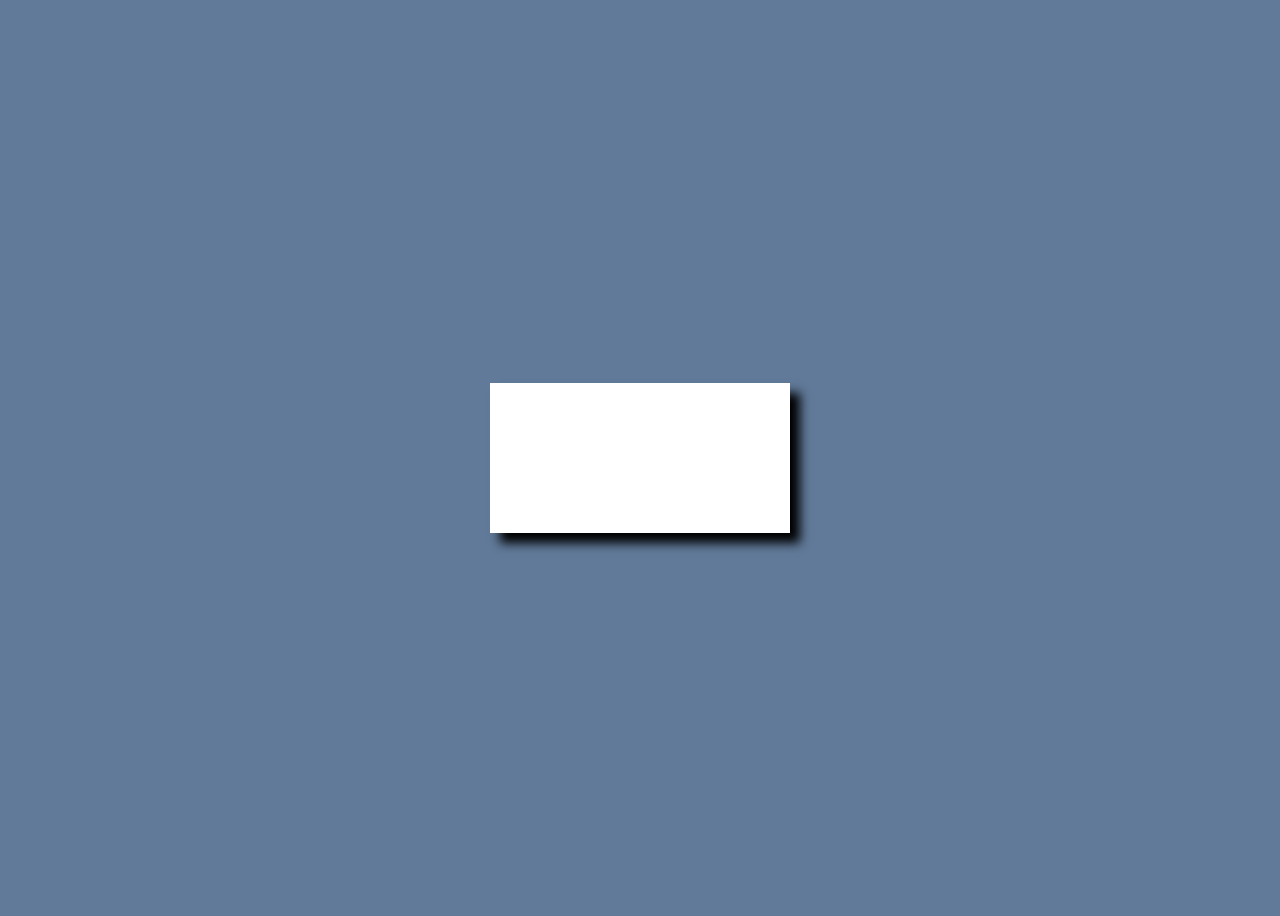
<file: bar-chart-d3/index.html>
<!DOCTYPE html>
<html lang="en">
<head>
    <meta charset="UTF-8">
    <meta name="viewport" content="width=device-width, initial-scale=1.0">
    <title>D3 Bar Chart - US GDP</title>
    <link href="styles.css" rel="stylesheet">
    <script src="https://d3js.org/d3.v5.min.js"></script>
</head>
<body>
    <svg id="canvas">
    </svg>
</body>
<script src="script.js"></script>
<script src="https://cdn.freecodecamp.org/testable-projects-fcc/v1/bundle.js"></script>
</html>
</file>
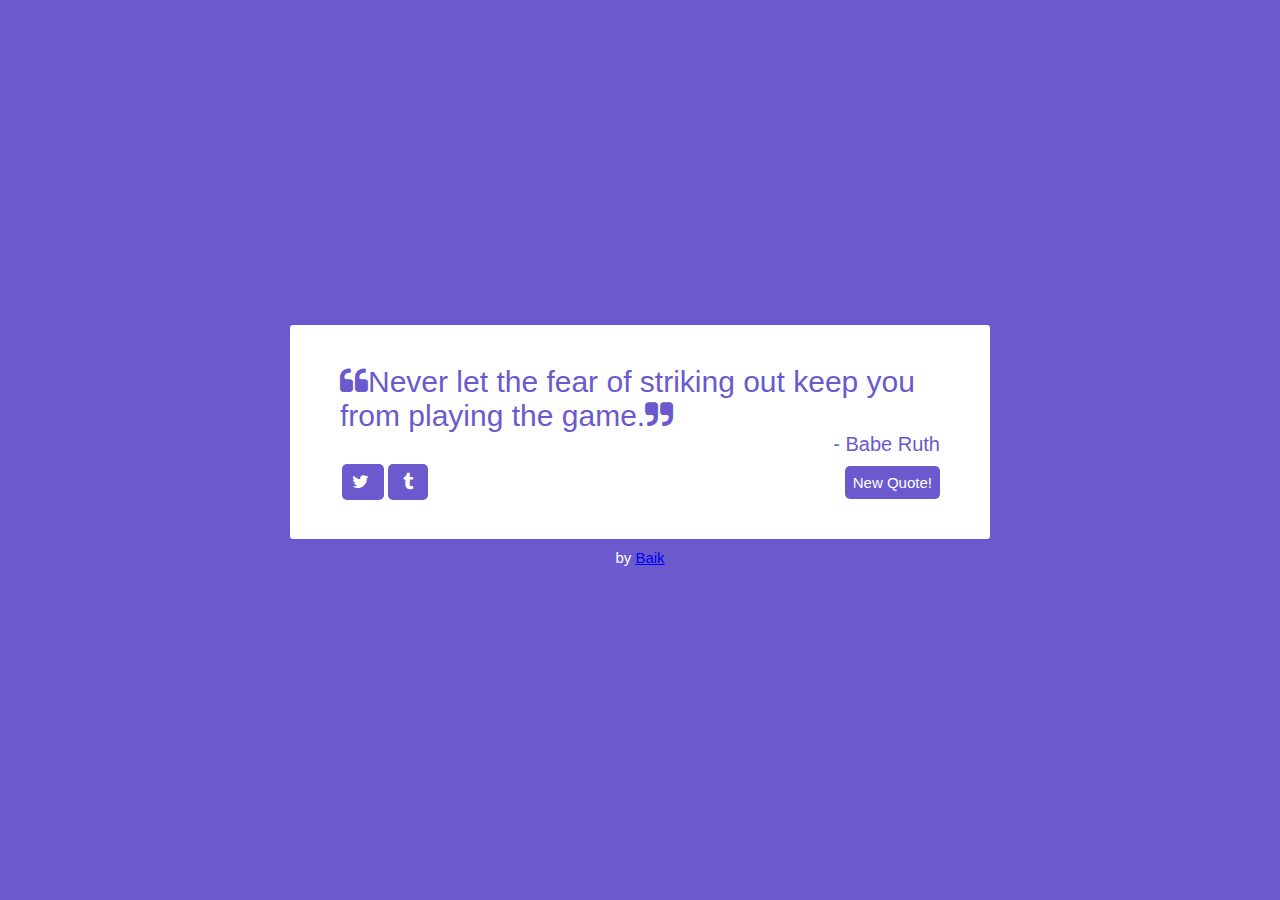
<file: rando-quote-machine/index.html>
<html lang="en">
    <head>
        <meta charset="utf-8">
        <meta name="viewport" content="width = devic-width, initial-scale=1.0">
        <link 
        rel="stylesheet" 
        href="https://stackpath.bootstrapcdn.com/bootstrap/5.0.0-alpha1/css/bootstrap.min.css" 
        integrity="sha384-r4NyP46KrjDleawBgD5tp8Y7UzmLA05oM1iAEQ17CSuDqnUK2+k9luXQOfXJCJ4I" 
        crossorigin="anonymous">
          <script 
          src="https://cdn.jsdelivr.net/npm/popper.js@1.16.0/dist/umd/popper.min.js" 
          integrity="sha384-Q6E9RHvbIyZFJoft+2mJbHaEWldlvI9IOYy5n3zV9zzTtmI3UksdQRVvoxMfooAo" 
          crossorigin="anonymous"></script>
          <script 
          src="https://stackpath.bootstrapcdn.com/bootstrap/5.0.0-alpha1/js/bootstrap.min.js" 
          integrity="sha384-oesi62hOLfzrys4LxRF63OJCXdXDipiYWBnvTl9Y9/TRlw5xlKIEHpNyvvDShgf/" 
          crossorigin="anonymous"></script>
        <link rel="stylesheet" href="./styles.css">
        <link rel="stylesheet" href="//maxcdn.bootstrapcdn.com/font-awesome/4.3.0/css/font-awesome.min.css">
        <title>Random Quote Machine!</title>
        
        
    </head>
    <body> 
        <wrapper id="quote-box">
            <div id="quote-text">
                <i class="fa fa-quote-left" aria-hidden="true"></i><span id="text"></span><i class="fa fa-quote-right" aria-hidden="true"></i>
                <div id="quote-author"> - <span id="author"></span></div>
            </div>
            
            <div class="buttons">
                <div>
                    <a 
                    href="https://www.twitter.com/intent/tweet" 
                    target="_blank" 
                    id="tweet-quote"
                    class="button"
                    title="Tweet this quote!"
                    >
                        <i class="fa fa-twitter" aria-hidden="true"></i>
                    </a>
                    <a 
                    href="https://www.tumblr.com/widgets/share/tool?posttype=quote&tags=quotes,freecodecamp&caption=" 
                    target="_blank" 
                    id="tumblr-quote"
                    class="button"
                    title="Post this quote on tumblr!"
                    >
                        <i class="fa fa-tumblr" aria-hidden="true"></i>
                    </a>   
                </div>
                
                <button 
                id="new-quote" 
                onClick="newQuote()">New Quote!</button>
            </div>
        </wrapper>
        <div class="footer">by <a class="creator" href="https://codepen.io/Kai-Shan-Baik/pen/QWZxKNd" target="_blank">Baik</a></div>
        <script src="./test.js" rel="stylesheet" ></script>
    </body>

</html>
</file>
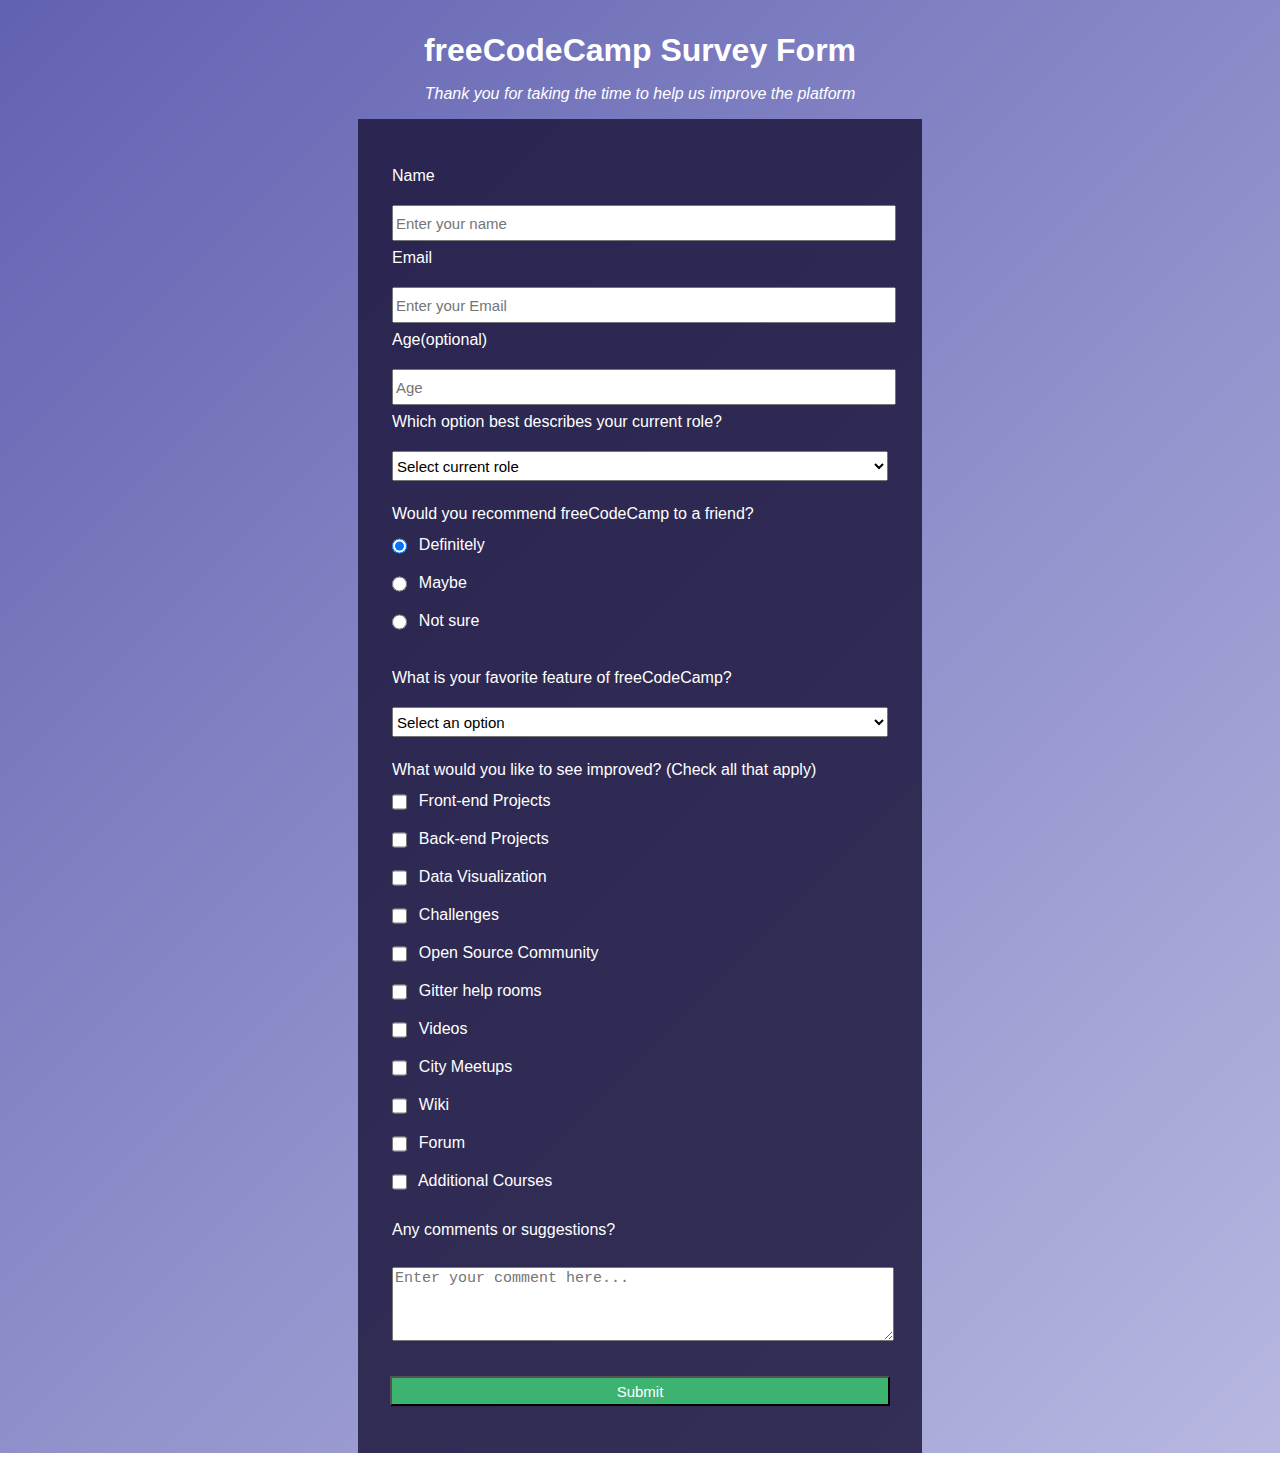
<file: responsive-web-design/survey-form/index.html>
<!DOCTYPE html>
<html lang="en">
  <head>
    <meta charset="utf-8" />
    <meta name="viewport" content="width=device-width, intial-scale=1.0" />
    <title>Survey Form</title>
    <link rel="stylesheet" href="styles.css">
  </head>
  <body>
    <h1 id="title">freeCodeCamp Survey Form</h1>
    <p id="description">Thank you for taking the time to help us improve the platform</p>
    <form id="survey-form">
      <fieldset>
        <label id="name-label">Name <input type="text" id="name" placeholder="Enter your name" required/></label>
        <label id="email-label">Email <input type="email" id="email" placeholder="Enter your Email" required /></label>
        <label id="number-label">Age(optional) <input type="number" id="number" min="10" max="150" placeholder="Age" /></label>
        <label for="dropdown">Which option best describes your current role? 
          <select id="dropdown" name="role">
            <option value="">Select current role</option>
            <option value="1">Student</option>
            <option value="2">Full Time Job</option>
            <option value="3">Full Time Learner</option>
            <option value="4">Prefer not to say</option>
            <option value="5">Other</option>
          </select>
        </label>
      </fieldset>
      <fieldset>
        Would you recommend freeCodeCamp to a friend?
        <label><input type="radio" id="definitely" name="recommendation" class="inline" value="0" checked /> Definitely</label>
        <label><input type="radio" id="maybe" name="recommendation" class="inline" value="1"  /> Maybe</label>
        <label><input type="radio" id="not-sure" name="recommendation" class="inline" value="2"  /> Not sure</label>
      </fieldset>
      <fieldset>
        <label for="dropdown">What is your favorite feature of freeCodeCamp?
          <select id="dropdown">
            <option value="0">Select an option</option>
            <option value="1">Challenges</option>
            <option value="2">Projects</option>
            <option value="3">Community</option>
            <option value="4">Open Source</option>
          </select>
        </label>
      </fieldset>
      <fieldset>
        What would you like to see improved? (Check all that apply)
        <label for="front-end projects"><input type="checkbox" class="inline" id="front-end projects" value="1" /> Front-end Projects</label>
        <label for="front-end projects"><input type="checkbox" class="inline" id="front-end projects" value="2" /> Back-end Projects</label>
        <label for="data-visualization"><input type="checkbox" class="inline" id="data-visualization" value="3" /> Data Visualization</label>
        <label for="challenges"><input type="checkbox" class="inline" id="challenges" value="4" /> Challenges</label>
        <label for="open-source-community"><input type="checkbox" class="inline" id="open-source-community" value="5" /> Open Source Community</label>
        <label for="gitter-help-rooms"><input type="checkbox" class="inline" id="gitter-help-rooms" value="6" /> Gitter help rooms</label>
        <label for="videos"><input type="checkbox" class="inline" id="videos" value="7" /> Videos</label>
        <label for="city-meetups"><input type="checkbox" class="inline" id="city-meetups" value="8" /> City Meetups</label>
        <label for="wiki"><input type="checkbox" class="inline" id="wiki" value="9" /> Wiki</label>
        <label for="forum"><input type="checkbox" class="inline" id="forum" value="10" /> Forum</label>
        <label for="additional-courses"><input type="checkbox" class="inline" id="additional-courses" value="11" /> Additional Courses</label>
      </fieldset>
      <fieldset>
        Any comments or suggestions?
        <label for="bio"><textarea id="bio" name="bio" rows ="4" cols="50" placeholder="Enter your comment here..." ></textarea></label>
      </fieldset>
      <input type="submit" id="submit" value="Submit" />
    </div>
  </body>
</html>
</file>
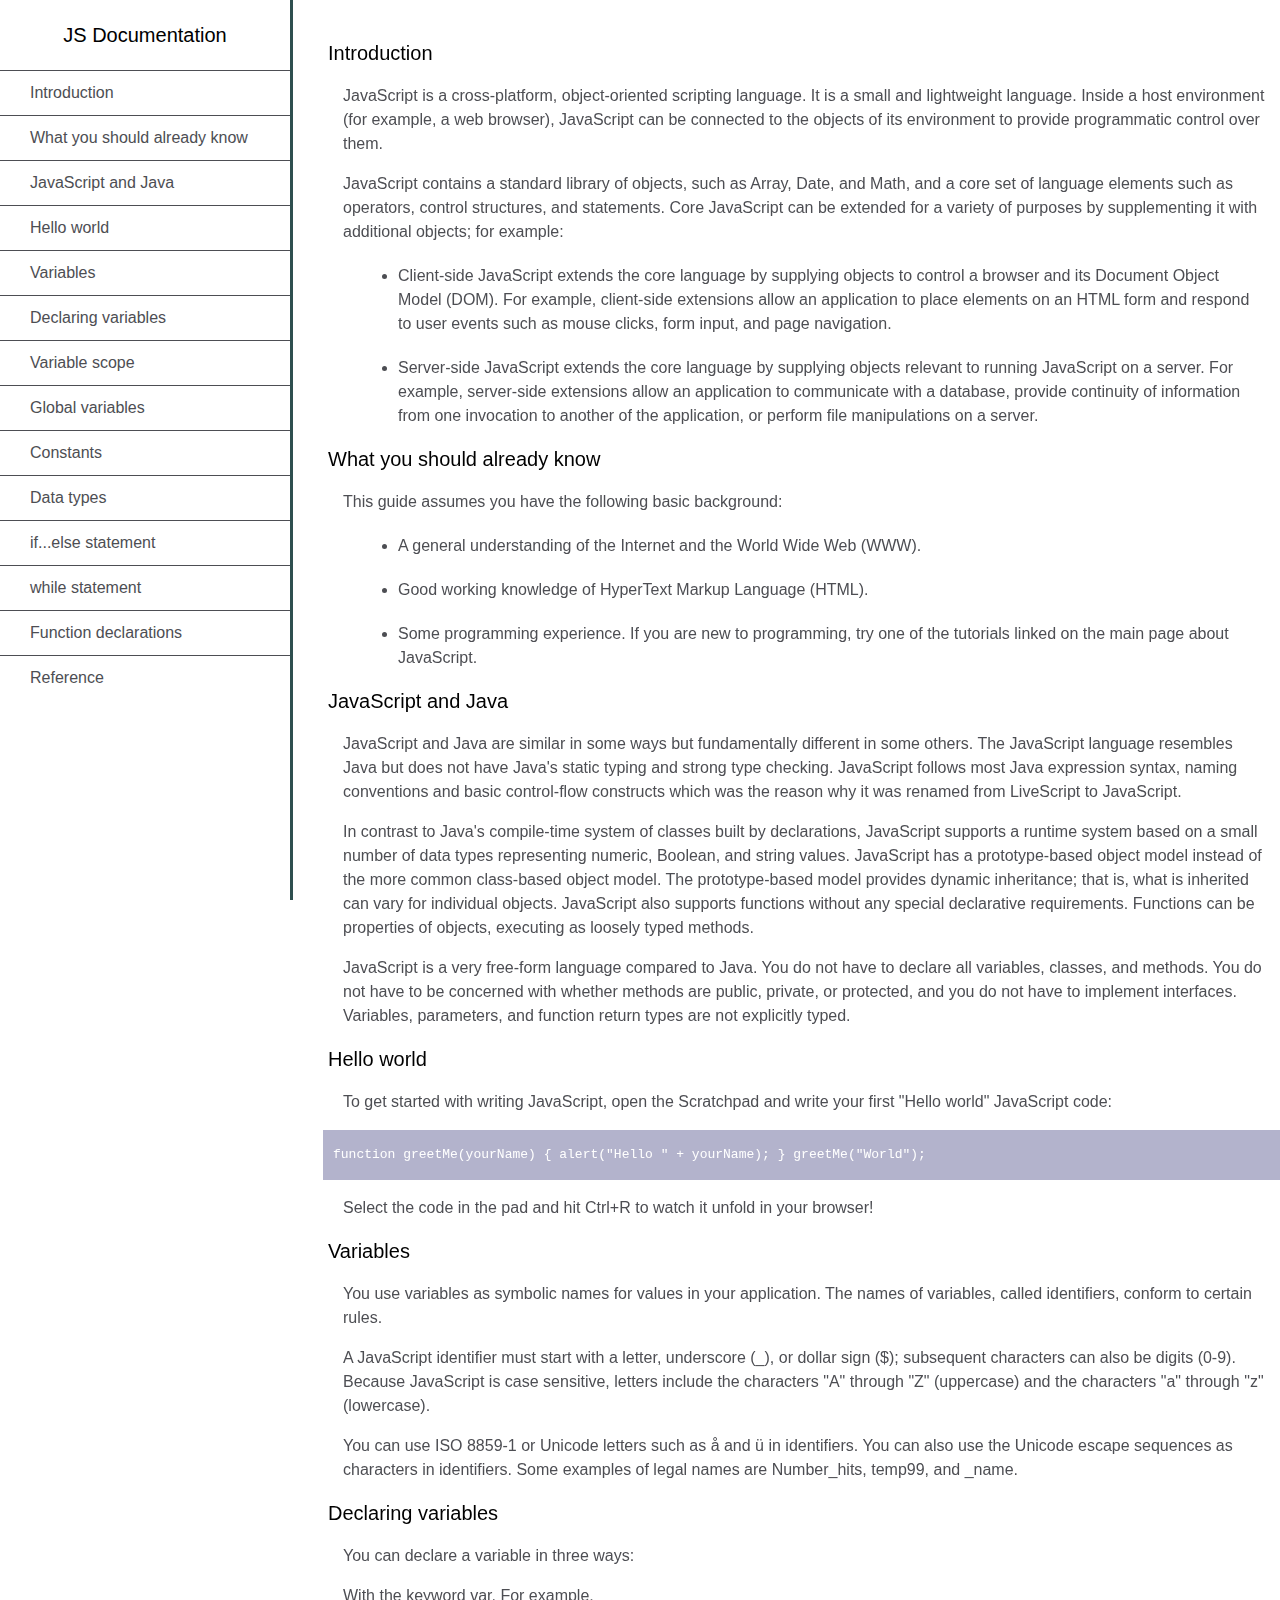
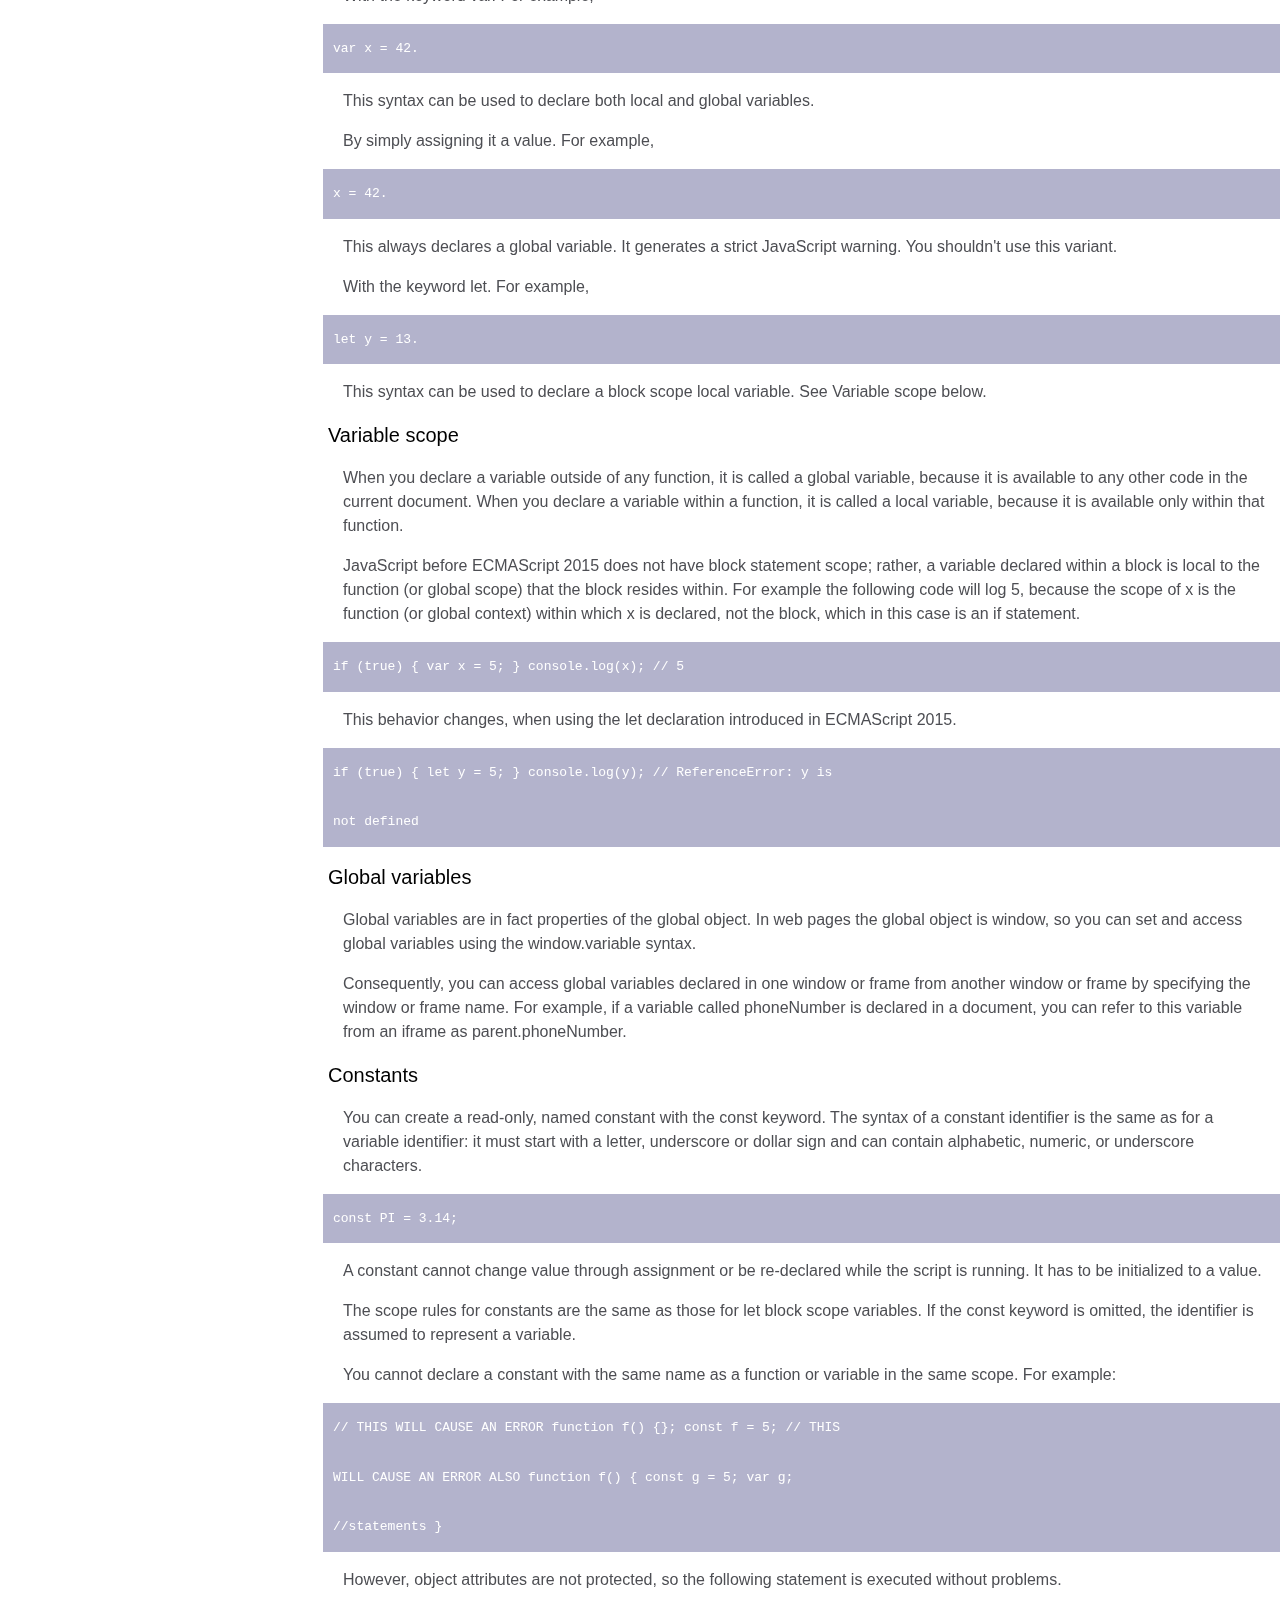
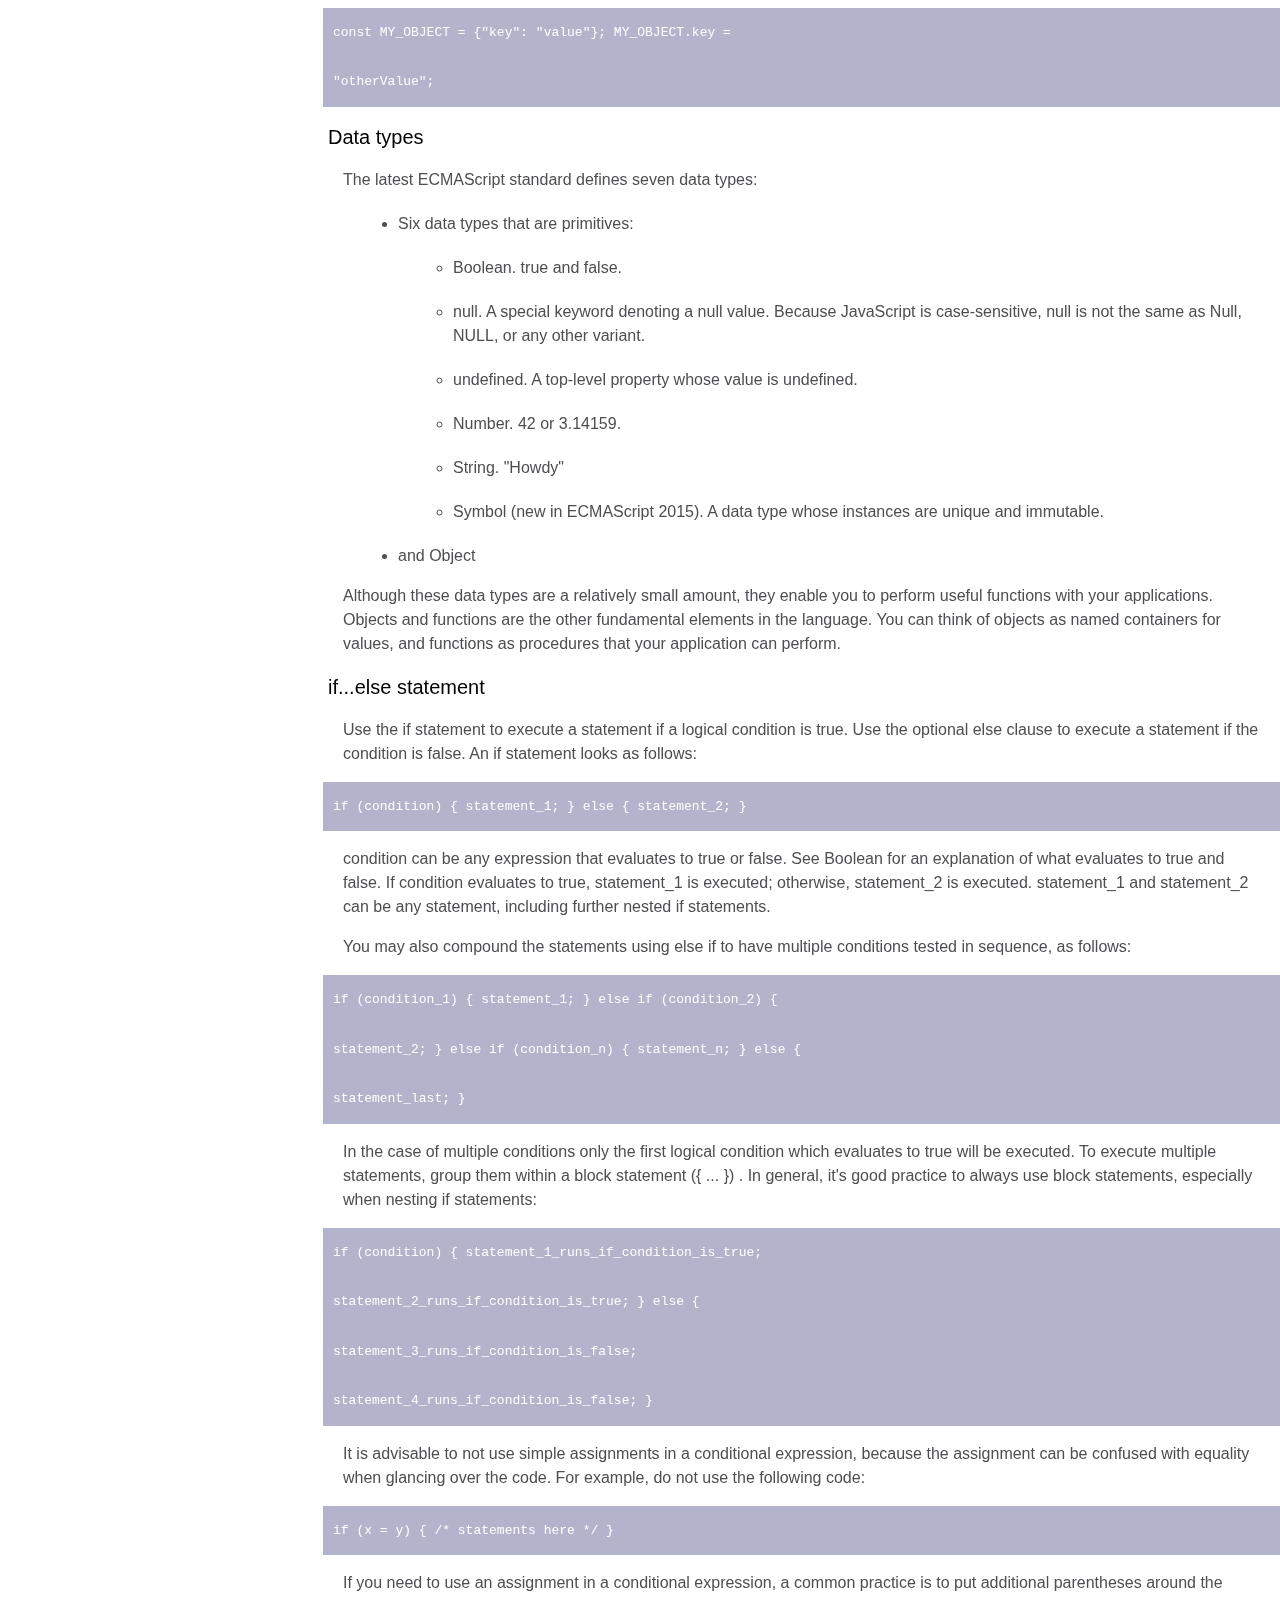
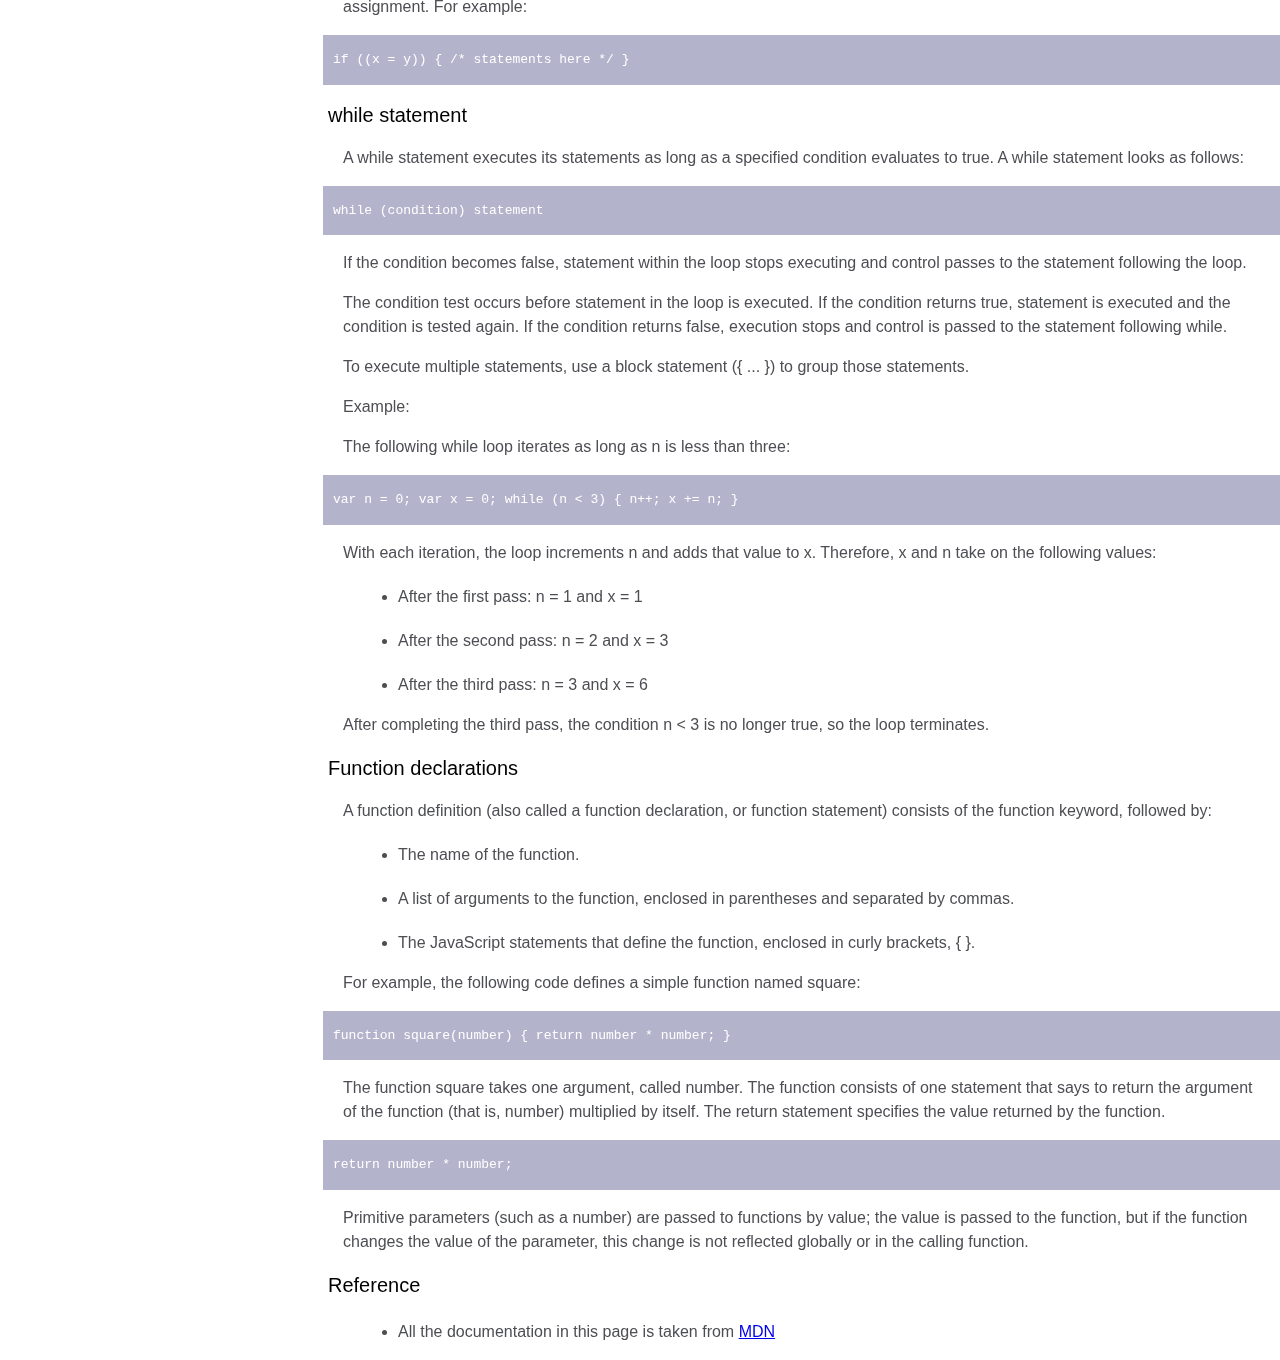
<file: responsive-web-design/technical-documentation-page/index.html>
<!DOCTYPE html>
<html lang="en">
<head>
  <meta charset="utf-8">
  <meta name="viewport" content="width=device-width, initial-scale=1.0" />
  <title>JS Documentation Page</title>
  <link href="./styles.css" rel="stylesheet">
</head>

<body>
  <nav id="navbar">
    <header>JS Documentation </header>
    <ul>
      <li><a class="nav-link" href="#Introduction">Introduction</a></li>
      <li><a class="nav-link" href="#What_you_should_already_know">What you should already know</a></li>
      <li><a class="nav-link" href="#JavaScript_and_Java">JavaScript and Java</a></li>
      <li><a class="nav-link" href="#Hello_world">Hello world</a></li>
      <li><a class="nav-link" href="#Variables">Variables</a></li>
      <li><a class="nav-link" href="#Declaring_variables">Declaring variables</a></li>
      <li><a class="nav-link" href="#Variable_scope">Variable scope</a></li>
      <li><a class="nav-link" href="#Global_variables">Global variables</a></li>
      <li><a class="nav-link" href="#Constants">Constants</a></li>
      <li><a class="nav-link" href="#Data_types">Data types</a></li>
      <li><a class="nav-link" href="#if...else_statement">if...else statement</a></li>
      <li><a class="nav-link" href="#while_statement">while statement</a></li>
      <li><a class="nav-link" href="#Function_declarations">Function declarations</a></li>
      <li><a class="nav-link" href="#Reference">Reference</a></li>
    </ul>
  </nav>

  <main id="main-doc">
   <section class="main-section" id="Introduction">
     <header>Introduction</header>
     <article>
     <p>JavaScript is a cross-platform, object-oriented scripting language. It is a small and lightweight language. Inside a host environment (for example, a web browser), JavaScript can be connected to the objects of its environment to provide programmatic control over them.</p>
     <p>JavaScript contains a standard library of objects, such as Array, Date, and Math, and a core set of language elements such as operators, control structures, and statements. Core JavaScript can be extended for a variety of purposes by supplementing it with additional objects; for example:</p>
      <ul>
        <li>Client-side JavaScript extends the core language by supplying objects to control a browser and its Document Object Model (DOM). For example, client-side extensions allow an application to place elements on an HTML form and respond to user events such as mouse clicks, form input, and page navigation.</li>
        <li>Server-side JavaScript extends the core language by supplying objects relevant to running JavaScript on a server. For example, server-side extensions allow an application to communicate with a database, provide continuity of information from one invocation to another of the application, or perform file manipulations on a server.</li>
      </ul>
      </article>
   </section>

   <section class="main-section" id="What_you_should_already_know">
     <header>What you should already know</header>
     <article>
      <p>This guide assumes you have the following basic background:</p>
        <ul>
          <li>A general understanding of the Internet and the World Wide Web (WWW).</li>
          <li>Good working knowledge of HyperText Markup Language (HTML).</li>
          <li>Some programming experience. If you are new to programming, try one of the tutorials linked on the main page about JavaScript.</li>
        </ul>
      </article>
   </section>

   <section class="main-section" id="JavaScript_and_Java">
     <header>JavaScript and Java</header>
     <article>
      <p>JavaScript and Java are similar in some ways but fundamentally different in some others. The JavaScript language resembles Java but does not have Java's static typing and strong type checking. JavaScript follows most Java expression syntax, naming conventions and basic control-flow constructs which was the reason why it was renamed from LiveScript to JavaScript.</p>
      <p>In contrast to Java's compile-time system of classes built by declarations, JavaScript supports a runtime system based on a small number of data types representing numeric, Boolean, and string values. JavaScript has a prototype-based object model instead of the more common class-based object model. The prototype-based model provides dynamic inheritance; that is, what is inherited can vary for individual objects. JavaScript also supports functions without any special declarative requirements. Functions can be properties of objects, executing as loosely typed methods.</p>
      <p>JavaScript is a very free-form language compared to Java. You do not have to declare all variables, classes, and methods. You do not have to be concerned with whether methods are public, private, or protected, and you do not have to implement interfaces. Variables, parameters, and function return types are not explicitly typed.</p>
     </article>
   </section>

   <section class="main-section" id="Hello_world">
    <header>Hello world</header>
    <article>
     <p>To get started with writing JavaScript, open the Scratchpad and write your first "Hello world" JavaScript code:</p>
     <code>function greetMe(yourName) { alert("Hello " + yourName); }
greetMe("World");</code>
     <p>Select the code in the pad and hit Ctrl+R to watch it unfold in your browser!</p>
     </article>
   </section>

   <section class="main-section" id="Variables">
     <header>Variables</header>
     <article>
     <p>You use variables as symbolic names for values in your application. The names of variables, called identifiers, conform to certain rules.</p>
     <p>A JavaScript identifier must start with a letter, underscore (_), or dollar sign ($); subsequent characters can also be digits (0-9). Because JavaScript is case sensitive, letters include the characters "A" through "Z" (uppercase) and the characters "a" through "z" (lowercase).</p>
     <p>You can use ISO 8859-1 or Unicode letters such as å and ü in identifiers. You can also use the Unicode escape sequences as characters in identifiers. Some examples of legal names are Number_hits, temp99, and _name.</p>
     <article>
   </section>

   <section class="main-section" id="Declaring_variables">
     <header>Declaring variables</header>
     <article>
      <p>You can declare a variable in three ways:</p>
      <p>With the keyword var. For example,</p>
       <code>var x = 42.</code>
      <p>This syntax can be used to declare both local and global variables.</p>
      <p>By simply assigning it a value. For example,</p>
       <code>x = 42.</code>
      <p>This always declares a global variable. It generates a strict JavaScript warning. You shouldn't use this variant.</p>
      <p>With the keyword let. For example,</p>
       <code>let y = 13.</code>
      <p>This syntax can be used to declare a block scope local variable. See Variable scope below.</p>
      </article>
   </section>

   <section class="main-section" id="Variable_scope">
     <header>Variable scope</header>
     <article>
      <p>When you declare a variable outside of any function, it is called a global variable, because it is available to any other code in the current document. When you declare a variable within a function, it is called a local variable, because it is available only within that function.</p>
      <p>JavaScript before ECMAScript 2015 does not have block statement scope; rather, a variable declared within a block is local to the function (or global scope) that the block resides within. For example the following code will log 5, because the scope of x is the function (or global context) within which x is declared, not the block, which in this case is an if statement.</p>
       <code>if (true) { var x = 5; } console.log(x); // 5</code>
      <p>This behavior changes, when using the let declaration introduced in ECMAScript 2015.</p>
       <code>if (true) { let y = 5; } console.log(y); // ReferenceError: y is</code>
       <code>not defined</code>
     </article>
   </section>

   <section class="main-section" id="Global_variables">
    <header>Global variables</header>
    <article>
     <p>Global variables are in fact properties of the global object. In web pages the global object is window, so you can set and access global variables using the window.variable syntax.</p>
     <p>Consequently, you can access global variables declared in one window or frame from another window or frame by specifying the window or frame name. For example, if a variable called phoneNumber is declared in a document, you can refer to this variable from an iframe as parent.phoneNumber.</p>
    </article>
   </section>

   <section class="main-section" id="Constants">
    <header>Constants</header>
    <article>
     <p>You can create a read-only, named constant with the const keyword. The syntax of a constant identifier is the same as for a variable identifier: it must start with a letter, underscore or dollar sign and can contain alphabetic, numeric, or underscore characters.</p>
      <code>const PI = 3.14;</code>
     <p>A constant cannot change value through assignment or be re-declared while the script is running. It has to be initialized to a value.</p>
     <p>The scope rules for constants are the same as those for let block scope variables. If the const keyword is omitted, the identifier is assumed to represent a variable.</p>
     <p>You cannot declare a constant with the same name as a function or variable in the same scope. For example:</p>
      <code>// THIS WILL CAUSE AN ERROR function f() {}; const f = 5; // THIS</code>
      <code>WILL CAUSE AN ERROR ALSO function f() { const g = 5; var g;</code>
      <code>//statements }</code>
     <p>However, object attributes are not protected, so the following statement is executed without problems.</p>
      <code>const MY_OBJECT = {"key": "value"}; MY_OBJECT.key =</code>
      <code>"otherValue";</code>
    </article>
   </section>

   <section class="main-section" id="Data_types">
    <header>Data types</header>
    <article>
     <p>The latest ECMAScript standard defines seven data types:</p>
      <ul>
        <li>Six data types that are primitives:
          <ul>
            <li>Boolean. true and false.</li>
            <li>null. A special keyword denoting a null value. Because JavaScript is case-sensitive, null is not the same as Null, NULL, or any other variant.</li>
            <li>undefined. A top-level property whose value is undefined.</li>
            <li>Number. 42 or 3.14159.</li>
            <li>String. "Howdy"</li>
            <li>Symbol (new in ECMAScript 2015). A data type whose instances are unique and immutable.</li>
          </ul>
        </li>
        <li>and Object</li>
      </ul>
     <p>Although these data types are a relatively small amount, they enable you to perform useful functions with your applications. Objects and functions are the other fundamental elements in the language. You can think of objects as named containers for values, and functions as procedures that your application can perform.</p>
    </article>
   </section>

   <section class="main-section" id="if...else_statement">
    <header>if...else statement</header>
    <article>
     <p>Use the if statement to execute a statement if a logical condition is true. Use the optional else clause to execute a statement if the condition is false. An if statement looks as follows:</p>
     <code>if (condition) { statement_1; } else { statement_2; }</code>
     <p>condition can be any expression that evaluates to true or false. See Boolean for an explanation of what evaluates to true and false. If condition evaluates to true, statement_1 is executed; otherwise, statement_2 is executed. statement_1 and statement_2 can be any statement, including further nested if statements.</p>
     <p>You may also compound the statements using else if to have multiple conditions tested in sequence, as follows:</p>
     <code>if (condition_1) { statement_1; } else if (condition_2) {</code>
     <code>statement_2; } else if (condition_n) { statement_n; } else {</code>
     <code>statement_last; }</code>
     <p>In the case of multiple conditions only the first logical condition which evaluates to true will be executed. To execute multiple statements, group them within a block statement ({ ... }) . In general, it's good practice to always use block statements, especially when nesting if statements:</p>
     <code>if (condition) { statement_1_runs_if_condition_is_true;</code>
     <code>statement_2_runs_if_condition_is_true; } else {</code>
     <code>statement_3_runs_if_condition_is_false;</code>
     <code>statement_4_runs_if_condition_is_false; }</code>
     <p>It is advisable to not use simple assignments in a conditional expression, because the assignment can be confused with equality when glancing over the code. For example, do not use the following code:</p>
     <code>if (x = y) { /* statements here */ }</code>
     <p>If you need to use an assignment in a conditional expression, a common practice is to put additional parentheses around the assignment. For example:</p>
     <code>if ((x = y)) { /* statements here */ }</code>
     </article>
   </section>

   <section class="main-section" id="while_statement">
     <header>while statement</header>
     <article>
     <p>A while statement executes its statements as long as a specified condition evaluates to true. A while statement looks as follows:</p>
     <code>while (condition) statement</code>
     <p>If the condition becomes false, statement within the loop stops executing and control passes to the statement following the loop.</p>
     <p>The condition test occurs before statement in the loop is executed. If the condition returns true, statement is executed and the condition is tested again. If the condition returns false, execution stops and control is passed to the statement following while.</p>
     <p>To execute multiple statements, use a block statement ({ ... }) to group those statements.</p>
     <p>Example:</p>
     <p>The following while loop iterates as long as n is less than three:</p>
     <code>var n = 0; var x = 0; while (n < 3) { n++; x += n; }</code>
     <p>With each iteration, the loop increments n and adds that value to x. Therefore, x and n take on the following values:</p>
      <ul>
        <li>After the first pass: n = 1 and x = 1</li>
        <li>After the second pass: n = 2 and x = 3</li>
        <li>After the third pass: n = 3 and x = 6</li>
      </ul>
      <p>After completing the third pass, the condition n < 3 is no longer true, so the loop terminates.</p>
    </article>
   </section>

   <section class="main-section" id="Function_declarations">
    <header>Function declarations</header>
    <article>
     <p>A function definition (also called a function declaration, or function statement) consists of the function keyword, followed by:</p>
     <ul>
       <li>The name of the function.</li>
       <li>A list of arguments to the function, enclosed in parentheses and separated by commas.</li>
       <li>The JavaScript statements that define the function, enclosed in curly brackets, { }.</li>
     </ul>
     <p>For example, the following code defines a simple function named square:</p>
     <code>function square(number) { return number * number; }</code>
     <p>The function square takes one argument, called number. The function consists of one statement that says to return the argument of the function (that is, number) multiplied by itself. The return statement specifies the value returned by the function.</p>
     <code>return number * number;</code>
     <p>Primitive parameters (such as a number) are passed to functions by value; the value is passed to the function, but if the function changes the value of the parameter, this change is not reflected globally or in the calling function.</p>
    </article>
   </section>

   <section class="main-section" id="Reference">
     <header>Reference</header>
     <article>
     <p>
       <ul>
         <li>All the documentation in this page is taken from <a href="https://developer.mozilla.org/en-US/docs/Web/JavaScript/Guide">MDN</a></li>
        </ul>
     </p>
     </article>
   </section>

  </main>
</body>

</html>
</file>
<file: bar-chart-d3/styles.css>
body {
    background-color: #617a99;
    display: flex;
    flex-direction: column;
    align-items: center;
    justify-content: center;
    height: 100vh;

}

svg {
    background-color: #fff;
    box-shadow: 10px 10px 10px #000;
}

#tooltip {
    background-color: #fff;
    opacity: 0.8;
    display: flex;
}

#title {
    text-decoration: underline;
    font-size: 1.5rem;
    font-family: 'Segoe UI', Tahoma, Geneva, Verdana, sans-serif;
}
</file>
<file: rando-quote-machine/styles.css>
* {
    margin: 0;
    padding: 0;
}

body {
    font-family: "Calibri", sans-serif;
    display: flex;
    font-weight: 400;
    justify-content: center;
    align-items: center;
    height: 100vh;
    background-color: darkred;
    flex-direction: column;
    transition-duration: 1.5s;
}

#quote-text {
    transition-duration: 1.5s;
}


#quote-box {
    background-color: #fff;
    display: block;
    align-items: center;
    padding: 40px 50px;
    border-radius: 3px;
    font-size: 30px;
    word-wrap: break-word;
    min-height: auto;
    width: 600px;
}

#quote-author {
    font-size: 20px;
    width: 100%;
    text-align: right;
    transition-duration: 1.5s;
}

.footer {
    justify-content: center;
    align-items: center;
    color: white;
    font-size: 15px;
    display: block;
    margin: 10px;
}



.buttons {
    display: flex;
    justify-content: space-between;
    align-items: center;
    margin-top: 10px;
    margin-bottom: none;
}


#new-quote,  #tweet-quote, #tumblr-quote{
    text-decoration: none;
    color: #fff;
    font-size: 15px;
    border: none;
    border-radius: 5px;;
    padding: 8px;
    background-color: darkred;
    transition-duration: 1.5s;
}

#tweet-quote, #tumblr-quote {
    margin: 2px;
    padding: 8px 10px;
    font-size: 18px;
}

#tumblr-quote {
    padding: 8px 15px;
}

i {
    height: 20px;
}

#author {
    align-items: right;
    justify-content: right;
}

a .creator {
    text-decoration: none;
    color: #fff;
}


.button:hover, #new-quote:hover {    
    opacity: 80%;
}

#new-quote:focus {
    border: none;
    outline: none;
}
</file>
<file: responsive-web-design/survey-form/styles.css>
body {
    background-image: linear-gradient(135deg, rgba(58,58,158,0.8), rgba(136,136,206,0.6)), url(https://cdn.freecodecamp.org/testable-projects-fcc/images/survey-form-background.jpeg);
    margin: 0;
    font-family: 'Poppins', sans-serif;
    background-position: center;
    background-size: cover;
  }
  
  h1 {
    color: rgb(255,255,255);
    text-align: center;
    margin: 1em 0 0 0;
  }
  
  p{
    font-size: 16px;
    font-style: italic;
    text-align: center;
    color: rgb(255,255,255);
  }
  
  form {
    background-color: rgba(30, 25, 62, 85%);
    color: white;
    max-width: 500px;
    margin: 0 auto;
    padding: 2rem;
  }
  
  fieldset {
    border: none;
    padding: 0.5em 0;
  }
  
  
  label {
    display: block;
    padding: auto;
    margin: 0.5rem 0;
  }
  
  input, textarea, select {
    display: inline-block;
    margin: 20px 0 0 0;
    width: 100%;
    min-height: 2em;
    font-size: 15px;
    
  }
  
  .inline {
    width: 3%;
    margin: 0 0.5em 0 0;
    vertical-align: middle;
    
  }
  
  .subscript {
    display: inline;
    width: 40%;
    height: 10px;
  }
  
  input[type="submit"] {
    display: block;
    color: white;
    background-color: #3CB371;
    height: 2em;
    margin: 1em auto;
  }
</file>
<file: responsive-web-design/technical-documentation-page/styles.css>
html, body {
    min-width: 290px;
    color: #4d4e53;
    background-color: #ffffff;
    font-family: Arial, sans-serif;
    line-height: 1.5;
  }
  
  #navbar {
    position: fixed;
    min-width: 290px;
    top: 0px;
    left: 0px;
    width: 250px;
    height: 100%;
    border-right: solid;
    border-color: #2f4f4f;
    background-color: #ffffff;
  }
  
  header{
    color: black;
    margin: 20px;
    text-align: center;
    font-size: 20px;
    font-weight: thin;
  }

  #main-doc{
    position: absolute;
    margin-left: 300px;
    padding-left: 20px;
    padding-top: 30px;
    
  }
  
  #main-doc header{
    text-align: left;
    margin: 0px;
  }
  
  #navbar ul {
    height: 80%;
    padding: 0;
    overflow-y: auto;
    overflow-x: hidden;
  }
  
  #navbar li{
    color: #4d4e53;
    border-top: 1px solid;
    list-style: none;
    position: relative;
    width: 100%;
  }
  
  #navbar a{
    display: block;
    padding: 10px 30px;
    color: #4d4e53;
    text-decoration: none;
    cursor: pointer;
  }
  
  section article {
    color: #4d4e53;
    margin: 15px;
    font-size: 1em;
  }
  
  section li {
    margin: 20px 0px 0px 15px;
  }
  
  code {
    display: block;
    text-align: left;
    background-color: #b3b3cc;
    color: #ffffff
  }
  
  @media only screen and (max-width: 815px) {
    #navbar ul {
      border: 1px solid;
      height: 207px;
    }
  
    #navbar {
      background-color: white;
      position: absolute;
      top: 0;
      padding: 0;
      width: 100%;
      max-height: 275px;
      z-index: 1;
      border-bottom: 2px solid;
    }
  
    #main-doc {
      position: relative;
      margin-left: 0px;
      margin-top: 270px;
    }
  }
  
  @media only screen and (max-width: 400px) {
    #main-doc {
        margin-left: -10px;
    }
  }
  
  code {
    margin-left: -20px;
    width: 100%;
    padding: 15px;
    padding-left: 10px;
    padding-right: 45px;
    min-width: 233px;
  }
</file>
